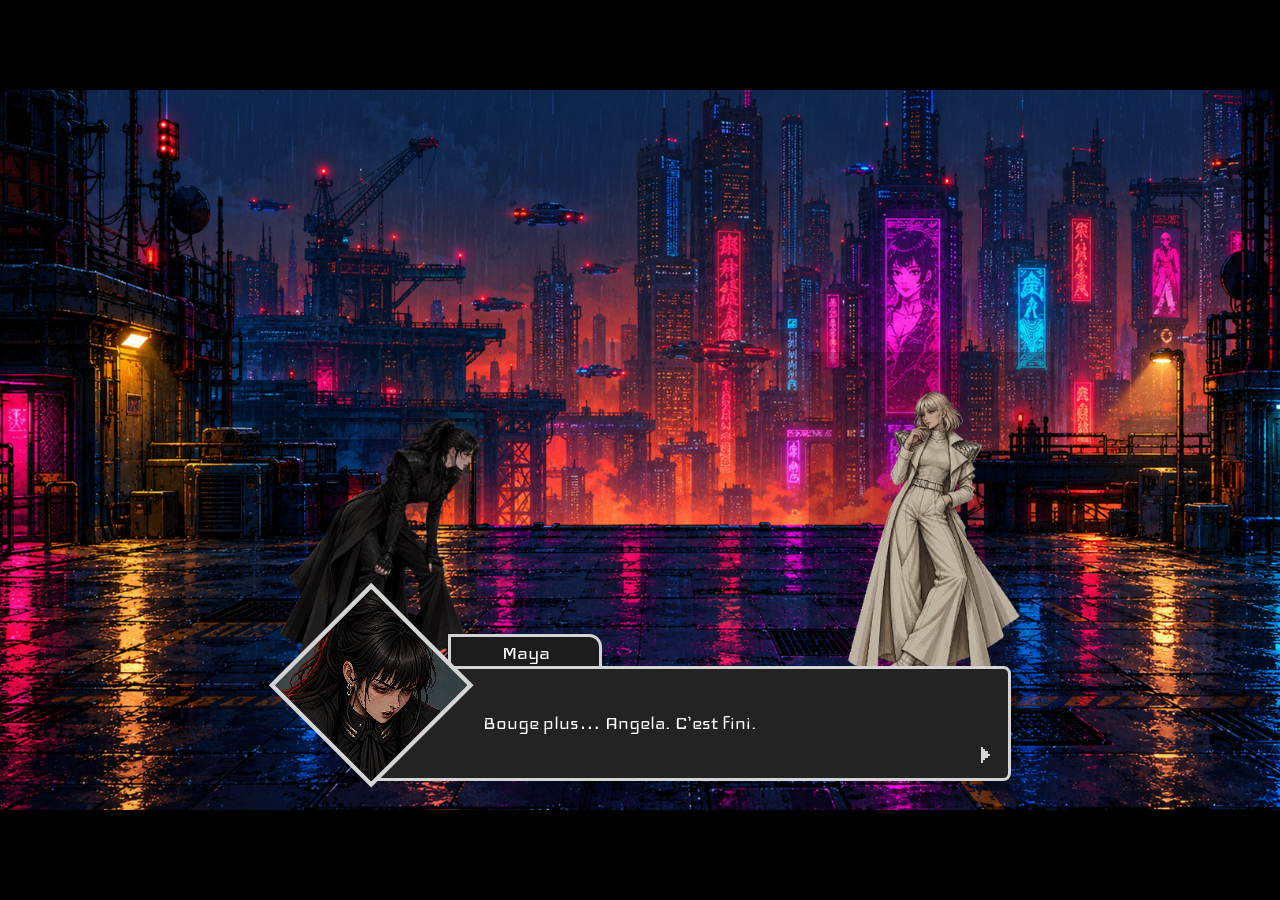
<file: confrontation/index.html>
<!doctype html>
<html lang="fr">
  <head>
    <meta charset="utf-8" />
    <meta name="viewport" content="width=device-width, initial-scale=1" />
    <title>Confrontation</title>
    <link rel="preconnect" href="https://fonts.googleapis.com" />
    <link rel="preconnect" href="https://fonts.gstatic.com" crossorigin />
    <link href="https://fonts.googleapis.com/css2?family=Iceland&display=swap" rel="stylesheet" />
    <link rel="stylesheet" href="../shared/base.css" />
    <link rel="stylesheet" href="style.css" />
  </head>
  <body>
    <div class="scene">
      <img class="decor" src="../assets/images/reflexion-bg.png" alt="" draggable="false" />

      <div class="dialogue">
        <div class="portrait">
          <div class="portrait-cadre">
            <img class="portrait-image" alt="" draggable="false" />
          </div>
        </div>
        <p class="dialogue-nom"></p>
        <div class="dialogue-boite">
          <span class="dialogue-texte"></span>
          <svg class="dialogue-suivant" viewBox="0 0 4 7" aria-hidden="true">
            <path d="M0 0h1v1h1v1h1v1h1v1H3v1H2v1H1v1H0z" />
          </svg>
        </div>
        <div class="dialogue-choix"></div>
      </div>

      <div class="fin" role="dialog" aria-label="Fin de la démo">
        <div class="fin-boite">
          <p class="fin-titre"></p>
          <p class="fin-texte"></p>
          <p class="fin-texte">Merci d’avoir joué ! À bientôt pour la suite de l’enquête.</p>
          <button class="bouton-coin fin-menu" type="button">Menu principal</button>
        </div>
      </div>
    </div>
    <audio autoplay class="ambiance" src="../assets/musiques/rain-on-window.mp3" loop preload="auto"></audio>
    <script src="../shared/base.js"></script>
    <script src="dialogue.js"></script>
    <script src="script.js"></script>
  </body>
</html>
</file>
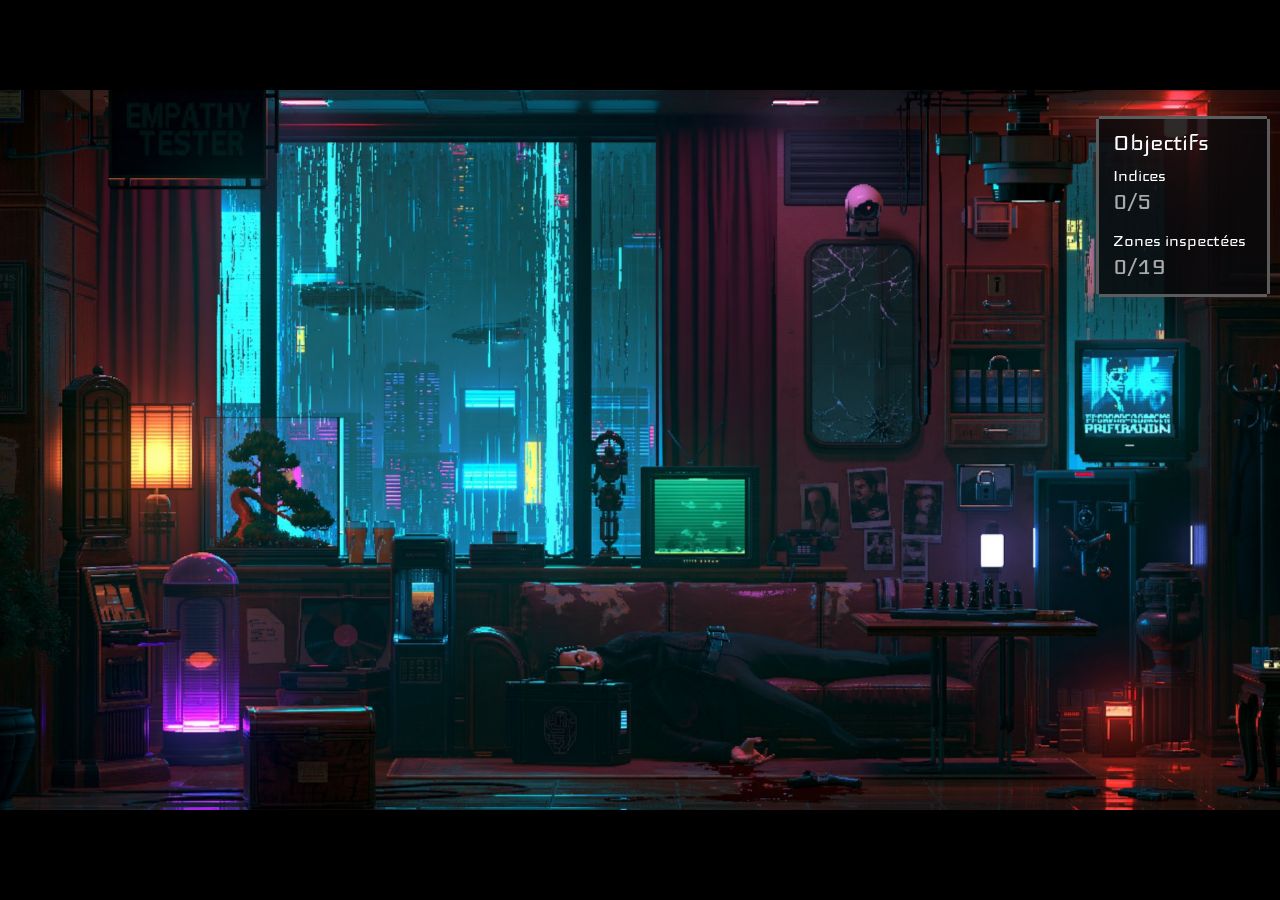
<file: crime-scene/index.html>
<!doctype html>
<html lang="fr">
  <head>
    <meta charset="utf-8" />
    <meta name="viewport" content="width=device-width, initial-scale=1, viewport-fit=cover" />
    <meta name="theme-color" content="#000000" />
    <title>Scene de crime</title>
    <link rel="preconnect" href="https://fonts.googleapis.com" />
    <link rel="preconnect" href="https://fonts.gstatic.com" crossorigin />
    <link href="https://fonts.googleapis.com/css2?family=Iceland&display=swap" rel="stylesheet" />
    <link rel="stylesheet" href="../shared/base.css" />
    <link rel="stylesheet" href="style.css" />
  </head>
  <body>
    <div class="scene">
      <div class="decor">
        <video
          class="decor-video"
          src="../assets/videos/scene-de-crime.mp4"
          poster="../assets/images/scene-de-crime.jpg"
          autoplay
          muted
          loop
          playsinline
          preload="auto"
          aria-hidden="true"
        ></video>
      </div>
      <div class="zoom" role="dialog" aria-label="Vue rapprochée">
        <button class="zoom-objet" type="button">
          <img class="zoom-image" alt="" draggable="false" />
        </button>
      </div>
      <button class="bouton-pause" type="button" aria-label="Pause">
        <svg viewBox="0 0 5 6" aria-hidden="true">
          <path d="M0 0h2v6H0zM3 0h2v6H3z" />
        </svg>
      </button>
      <section class="objectifs" aria-label="Objectifs">
        <h2 class="objectifs-titre">Objectifs</h2>
        <ul class="objectifs-liste"></ul>
      </section>

      <div class="inventaire vide">
        <button class="inventaire-bouton" type="button" aria-label="Ouvrir l'inventaire">
          <svg viewBox="0 0 7 4" aria-hidden="true">
            <path d="M3 0h1v1h1v1h1v1h1v1H5V3H4V2H3v1H2v1H0V3h1V2h1V1h1z" fill-rule="evenodd" />
          </svg>
        </button>
        <p class="inventaire-message" role="status"></p>
        <div class="inventaire-cases">
          <div class="case"></div>
          <div class="case"></div>
          <div class="case"></div>
          <div class="case"></div>
          <div class="case"></div>
        </div>
      </div>

      <button class="bouton-coin terminer" type="button">
        Terminer l’enquête
        <svg viewBox="0 0 4 7" aria-hidden="true">
          <path d="M0 0h1v1h1v1h1v1h1v1H3v1H2v1H1v1H0z" />
        </svg>
      </button>

      <div class="fin" role="dialog" aria-label="Fin de l’enquête">
        <div class="fin-boite fin-confirmation">
          <p class="fin-titre">Terminer l’enquête ?</p>
          <p class="fin-texte"></p>
          <p class="fin-texte">Voulez-vous tout de même partir ?</p>
          <div class="fin-actions">
            <button class="bouton-coin fin-annuler" type="button">Continuer</button>
            <button class="bouton-coin fin-valider" type="button">Terminer</button>
          </div>
        </div>
        <div class="fin-boite fin-merci">
          <p class="fin-titre">Merci d’avoir joué !</p>
          <p class="fin-texte">Vous êtes arrivé au bout de la démo. À bientôt pour la suite de l’enquête.</p>
        </div>
      </div>

      <div class="pause" role="dialog" aria-label="Pause">
        <div class="fin-boite pause-boite">
          <p class="fin-titre">Pause</p>
          <div class="pause-actions">
            <button class="bouton-coin pause-reprendre" type="button">Reprendre</button>
            <button class="bouton-coin pause-son" type="button">Musique : on</button>
            <button class="bouton-coin pause-plein-ecran" type="button">Plein écran : off</button>
            <button class="bouton-coin pause-quitter" type="button">Menu principal</button>
          </div>
        </div>
      </div>

      <div class="digicode" role="dialog" aria-label="Digicode du coffre">
        <div class="digicode-boitier">
          <p class="digicode-ecran" aria-live="polite"></p>
          <div class="digicode-touches"></div>
          <img class="digicode-indice" alt="" draggable="false" />
        </div>
      </div>
    </div>
    <audio
      autoplay
      class="ambiance"
      src="../assets/musiques/rain-on-window.mp3"
      loop
      preload="auto"
    ></audio>
    <audio autoplay class="musique" loop preload="auto"></audio>
    <script src="../shared/base.js"></script>
    <script src="zones.js"></script>
    <script src="script.js"></script>
    <script src="pause.js"></script>
    <script src="digicode.js"></script>
    <script src="zoom.js"></script>
  </body>
</html>
</file>
<file: shared/base.css>
@font-face {
  font-family: 'Blade Runner Movie Font';
  src: url('../assets/fonts/blade-runner.ttf') format('truetype');
  font-display: swap;
}

/* Place disponible pour une scène : l'écran sans les zones réservées par le téléphone
   (barre d'accueil de l'iPhone, encoche). Ces zones valent 0 sur ordinateur. */
:root {
  --marge-haut: env(safe-area-inset-top, 0px);
  --marge-droite: env(safe-area-inset-right, 0px);
  --marge-bas: env(safe-area-inset-bottom, 0px);
  --marge-gauche: env(safe-area-inset-left, 0px);
  --largeur-dispo: calc(100vw - var(--marge-gauche) - var(--marge-droite));
  --hauteur-dispo: calc(100dvh - var(--marge-haut) - var(--marge-bas));
  /* Largeur d'une scène 16:9 qui tient entière dans cette place */
  --largeur-scene: min(var(--largeur-dispo), var(--hauteur-dispo) * 16 / 9);
}

/* iPhone / iPad (seuls à reconnaître -webkit-touch-callout) : Chrome sur iOS ne donne pas la zone
   de la barre d'accueil (elle vaut 0), on garde donc toujours au moins 20px libres en bas */
@supports (-webkit-touch-callout: none) {
  @media (pointer: coarse) {
    :root {
      --marge-bas: max(env(safe-area-inset-bottom, 0px), 20px);
    }
  }
}

/* Échelle de l'interface : 1px sur ordinateur, réduite quand la scène fait moins de 1280px
   de large (téléphone, petite fenêtre). Les tailles s'écrivent calc(N * var(--k)). */
:root {
  --k: min(1px, calc(var(--largeur-scene) / 1280));
}

html,
body {
  /* Pas de zoom au double toucher ni de surlignage gris au toucher sur mobile */
  touch-action: manipulation;
  -webkit-tap-highlight-color: transparent;
  -webkit-touch-callout: none;
  /* iOS grossit les textes à l'horizontale : les tailles du jeu sont déjà calculées */
  -webkit-text-size-adjust: 100%;
  text-size-adjust: 100%;
  margin: 0;
  padding: 0;
  height: 100%;
  overflow: hidden;
  background: #000;
}

body {
  display: grid;
  place-items: center;
}

/* Bouton à coin coupé, commun aux scènes du jeu */
.bouton-coin {
  --couleur: rgb(236, 47, 91);
  --coin: calc(14 * var(--k));
  --epaisseur: calc(4 * var(--k));
  position: relative;
  isolation: isolate;
  display: flex;
  align-items: center;
  gap: calc(22 * var(--k));
  padding: calc(8 * var(--k)) calc(30 * var(--k)) calc(8 * var(--k)) calc(18 * var(--k));
  background: var(--couleur);
  border: none;
  color: #fff;
  font-family: 'Iceland', sans-serif;
  font-size: calc(30 * var(--k));
  line-height: 1;
  cursor: pointer;
  clip-path: polygon(
    0 0,
    100% 0,
    100% calc(100% - var(--coin)),
    calc(100% - var(--coin)) 100%,
    0 100%
  );
}

.bouton-coin::before {
  content: '';
  position: absolute;
  inset: var(--epaisseur);
  z-index: -1;
  /* Même remplissage de gauche à droite que les boutons du menu */
  background: linear-gradient(var(--couleur), var(--couleur)) left / 0% 100% no-repeat #222;
  clip-path: polygon(
    0 0,
    100% 0,
    100% calc(100% - var(--coin) + calc(2 * var(--k))),
    calc(100% - var(--coin) + calc(2 * var(--k))) 100%,
    0 100%
  );
  transition: background-size 0.15s ease-out;
}

.bouton-coin:hover::before,
.bouton-coin:focus-visible::before {
  background-size: 100% 100%;
}

.bouton-coin:focus-visible {
  outline: none;
}

.bouton-coin svg {
  width: calc(12 * var(--k));
  height: calc(21 * var(--k));
  fill: currentColor;
  shape-rendering: crispEdges;
}

/* Écran affiché sur un téléphone tenu à la verticale : le jeu se joue à l'horizontale */
.tourner {
  position: fixed;
  inset: 0;
  z-index: 10000;
  display: none;
  place-content: center;
  gap: 24px;
  padding: 24px;
  background: #000;
  color: #fff;
  font-family: 'Iceland', sans-serif;
  font-size: 28px;
  line-height: 1.2;
  text-align: center;
}

.tourner p {
  margin: 0;
}

.tourner svg {
  justify-self: center;
  width: 64px;
  height: 64px;
  fill: rgb(236, 47, 91);
  shape-rendering: crispEdges;
  animation: tourner 2s ease-in-out infinite;
}

@keyframes tourner {
  0%,
  20% {
    transform: none;
  }
  50%,
  70% {
    transform: rotate(-90deg);
  }
}

@media (orientation: portrait) and (pointer: coarse) {
  .tourner {
    display: grid;
  }
}
</file>
<file: confrontation/style.css>
/* La scène reste centrée dans la place disponible, au-dessus de la barre d'accueil de l'iPhone */
body {
  box-sizing: border-box;
  padding: var(--marge-haut) var(--marge-droite) var(--marge-bas) var(--marge-gauche);
}

.scene {
  position: relative;
  aspect-ratio: 16 / 9;
  width: var(--largeur-scene);
  overflow: hidden;
  /* Les tailles en cqw suivent la largeur de la scène */
  container-type: inline-size;
  --clair: #d4d4d4;
  --epaisseur: 0.25cqw;
}

.decor {
  position: absolute;
  inset: 0;
  display: block;
  width: 100%;
  height: 100%;
  object-fit: cover;
  pointer-events: none;
  user-select: none;
  --parallax: 16px;
  transform: translate(calc(var(--mx, 0) * var(--parallax)), calc(var(--my, 0) * var(--parallax)))
    scale(1.03);
  will-change: transform;
}

/* ---------- Boîte de dialogue ---------- */

/* La boîte est décalée vers la droite pour centrer l'ensemble avec le portrait qui dépasse */
.dialogue {
  position: absolute;
  left: calc(50% + 4cqw);
  bottom: 4%;
  width: 50cqw;
  height: 9cqw;
  transform: translateX(-50%);
  color: #fff;
  font-family: 'Iceland', sans-serif;
  --depart-x: -50%;
  animation: apparition 0.5s ease-out 0.4s backwards;
}

.dialogue-boite {
  box-sizing: border-box;
  position: absolute;
  inset: 0;
  display: flex;
  align-items: center;
  padding: 0 4cqw 0 8.5cqw;
  background: #232323;
  border: var(--epaisseur) solid var(--clair);
  border-radius: 0.6cqw;
  cursor: pointer;
  user-select: none;
}

.dialogue-texte {
  font-size: 1.7cqw;
  line-height: 1.25;
}

.dialogue-texte-reste {
  visibility: hidden;
}

.dialogue-suivant {
  position: absolute;
  right: 1.4cqw;
  bottom: 1.2cqw;
  width: 0.7cqw;
  fill: var(--clair);
  shape-rendering: crispEdges;
  animation: clignote 1s steps(1) infinite;
}

.dialogue.ecriture .dialogue-suivant,
.dialogue.choix .dialogue-suivant {
  visibility: hidden;
}

.dialogue-nom {
  box-sizing: border-box;
  position: absolute;
  left: 6cqw;
  bottom: calc(100% - var(--epaisseur));
  min-width: 12cqw;
  margin: 0;
  padding: 0.4cqw 2cqw 0.3cqw 4cqw;
  background: #1c1c1c;
  border: var(--epaisseur) solid var(--clair);
  border-bottom: none;
  border-radius: 0 1cqw 0 0;
  font-size: 1.8cqw;
  line-height: 1;
}

/* Portrait en losange, posé à cheval sur le bord gauche de la boîte */
.portrait {
  position: absolute;
  z-index: 1;
  left: -8cqw;
  bottom: -0.5cqw;
  width: 16cqw;
  aspect-ratio: 1;
  background: var(--clair);
  clip-path: polygon(50% 0, 100% 50%, 50% 100%, 0 50%);
}

.portrait-cadre {
  position: absolute;
  inset: 0.5cqw;
  overflow: hidden;
  background: #111;
  clip-path: inherit;
}

/* Agrandie pour masquer le fond noir autour du losange des images */
.portrait-image {
  display: block;
  width: 100%;
  height: 100%;
  transform: scale(1.1);
  image-rendering: pixelated;
  pointer-events: none;
}

/* ---------- Choix ---------- */

.dialogue-choix {
  position: absolute;
  right: 0;
  bottom: calc(100% + 1.5cqw);
  display: none;
  flex-direction: column;
  gap: 1cqw;
}

.dialogue.choix .dialogue-choix {
  display: flex;
}

.dialogue-choix .bouton-coin {
  font-size: 1.7cqw;
  --depart-x: 0;
  animation: apparition 0.3s ease-out backwards;
}

.dialogue-choix .bouton-coin + .bouton-coin {
  animation-delay: 0.1s;
}

/* ---------- Fin ---------- */

.fin {
  position: absolute;
  inset: 0;
  z-index: 2;
  display: grid;
  place-items: center;
  background: rgba(0, 0, 0, 0.7);
  opacity: 0;
  visibility: hidden;
  transition:
    opacity 0.4s,
    visibility 0.4s;
}

.fin.ouvert {
  opacity: 1;
  visibility: visible;
}

.fin-boite {
  display: flex;
  flex-direction: column;
  align-items: center;
  gap: 16px;
  max-width: 440px;
  padding: 22px 28px 26px;
  background: rgba(10, 10, 12, 0.92);
  outline: 4px solid #5c5c5c;
  color: #fff;
  font-family: 'Iceland', sans-serif;
  text-align: center;
}

.fin-boite p {
  margin: 0;
}

.fin-titre {
  font-size: 40px;
  line-height: 1;
}

.fin-texte {
  color: #ccc;
  font-size: 22px;
  line-height: 1.2;
}

.fin-menu {
  margin-top: 6px;
  font-size: 24px;
}

/* Le décalage horizontal de départ garde le centrage de la boîte de dialogue */
@keyframes apparition {
  from {
    opacity: 0;
    transform: translate(var(--depart-x, 0), 10px);
  }
}

@keyframes clignote {
  50% {
    opacity: 0;
  }
}
</file>
<file: crime-scene/style.css>
/* La scène reste centrée dans la place disponible, au-dessus de la barre d'accueil de l'iPhone */
body {
  box-sizing: border-box;
  padding: var(--marge-haut) var(--marge-droite) var(--marge-bas) var(--marge-gauche);
}

.objectifs,
.bouton-pause,
.inventaire-message,
.case,
.inventaire-bouton,
.fiche,
.fiche-texte,
.fin-boite {
  --bordure-pixel:
    0 calc(-1 * var(--epaisseur)) 0 0 var(--bordure), 0 var(--epaisseur) 0 0 var(--bordure),
    calc(-1 * var(--epaisseur)) 0 0 0 var(--bordure), var(--epaisseur) 0 0 0 var(--bordure);
}

.scene {
  position: relative;
  aspect-ratio: 16 / 9;
  width: var(--largeur-scene);
  overflow: hidden;
}

.decor {
  position: absolute;
  inset: 0;
  --parallax: calc(16 * var(--k));
  transform: translate(calc(var(--mx, 0) * var(--parallax)), calc(var(--my, 0) * var(--parallax)))
    scale(1.03);
  will-change: transform;
}

.scene img {
  display: block;
  width: 100%;
  height: 100%;
}

.decor-video {
  display: block;
  width: 100%;
  height: 100%;
  object-fit: cover;
  pointer-events: none;
}

.scene .decor-superpose {
  position: absolute;
  pointer-events: none;
  transition: opacity 0.4s;
}

.scene .decor-superpose.cache {
  opacity: 0;
}

.zone {
  position: absolute;
  padding: 0;
  background: transparent;
  border: none;
  cursor: pointer;
}

.zone.vue {
  border-color: transparent;
}

.zone-extension {
  position: absolute;
  outline: inherit;
}

.objectifs {
  position: absolute;
  right: 1%;
  top: 4%;
  width: calc(140 * var(--k));
  padding: calc(10 * var(--k)) calc(14 * var(--k)) calc(12 * var(--k));
  background: rgba(10, 10, 12, 0.85);
  box-shadow: var(--bordure-pixel);
  --bordure: #5c5c5c;
  --epaisseur: calc(3 * var(--k));
  color: #fff;
  font-family: 'Iceland', sans-serif;
  pointer-events: none;
}

.objectifs-titre {
  margin: 0 0 calc(8 * var(--k));
  font-size: calc(28 * var(--k));
  font-weight: normal;
  line-height: 1;
}

.objectifs-liste {
  display: flex;
  flex-direction: column;
  gap: calc(12 * var(--k));
  margin: 0;
  padding: 0;
  list-style: none;
  font-size: calc(20 * var(--k));
  line-height: 1.1;
}

/* Bouton pause : seulement sur écran tactile, où il n'y a pas de touche Échap */
.bouton-pause {
  position: absolute;
  left: 1%;
  top: 4%;
  z-index: 1;
  display: none;
  place-items: center;
  width: calc(56 * var(--k));
  aspect-ratio: 1;
  padding: 0;
  background: rgba(10, 10, 12, 0.85);
  box-shadow: var(--bordure-pixel);
  --bordure: #5c5c5c;
  --epaisseur: calc(3 * var(--k));
  border: none;
  color: #fff;
}

.bouton-pause svg {
  width: 40%;
  fill: currentColor;
  shape-rendering: crispEdges;
}

/* Nom au-dessus du compteur */
.objectif {
  display: flex;
  flex-direction: column;
}

.objectif-compte {
  color: #aaa;
  font-size: calc(28 * var(--k));
}

.objectif.termine .objectif-compte {
  color: rgb(236, 47, 91);
}

.inventaire {
  position: absolute;
  left: 50%;
  bottom: calc(30 * var(--k));
  display: flex;
  flex-direction: column;
  align-items: center;
  gap: calc(20 * var(--k));
  /* Fermé : seul le bouton dépasse, à 20px du bas */
  transform: translate(-50%, calc(100% - calc(10 * var(--k))));
  transition: transform 0.4s ease;
  pointer-events: none;
}

/* Ouvert : bloque les clics sur les zones situées derrière */
.inventaire.ouvert {
  transform: translate(-50%, 0);
  pointer-events: auto;
}

.inventaire-message {
  margin: 0;
  padding: calc(6 * var(--k)) calc(12 * var(--k));
  background: #222;
  box-shadow: var(--bordure-pixel);
  --bordure: #515151e5;
  --epaisseur: calc(3 * var(--k));
  color: #fff;
  font-family: 'Iceland', sans-serif;
  font-size: calc(26 * var(--k));
  /* Une seule ligne si possible, retour à la ligne au-delà de 80 % de la scène */
  box-sizing: border-box;
  width: max-content;
  max-width: calc(var(--largeur-scene) * 0.8);
  text-align: center;
}

.inventaire.sans-message .inventaire-message {
  display: none;
}

.inventaire-bouton {
  width: calc(48 * var(--k));
  height: calc(28 * var(--k));
  display: grid;
  place-items: center;
  padding: 0;
  background: #222;
  box-shadow: var(--bordure-pixel);
  --bordure: #5c5c5c;
  --epaisseur: calc(3 * var(--k));
  margin-bottom: calc(10 * var(--k));
  border: none;
  color: #fff;
  cursor: pointer;
  pointer-events: auto;
  transition:
    box-shadow 0.3s,
    opacity 0.3s;
}

/* Pas de bouton tant qu'aucun objet n'a été récupéré, ni pendant l'affichage d'une récupération */
.inventaire.vide .inventaire-bouton,
.inventaire.recuperation .inventaire-bouton {
  visibility: hidden;
  opacity: 0;
}

.inventaire-bouton:hover,
.inventaire-bouton:focus-visible {
  --bordure: rgb(236, 47, 91);
  outline: none;
}

.inventaire-bouton svg {
  width: calc(16 * var(--k));
  height: calc(10 * var(--k));
  fill: currentColor;
  shape-rendering: crispEdges;
}

.inventaire.ouvert:not(.sans-cases) .inventaire-bouton svg {
  transform: rotate(180deg);
}

.inventaire-message-reste {
  visibility: hidden;
}

.inventaire-cases {
  display: flex;
  gap: calc(20 * var(--k));
}

.inventaire.sans-cases .inventaire-cases {
  display: none;
}

.case {
  box-sizing: border-box;
  width: calc(90 * var(--k));
  aspect-ratio: 1;
  display: grid;
  place-items: center;
  background: #222;
  box-shadow: var(--bordure-pixel);
  --bordure: #5c5c5c;
  --epaisseur: calc(4 * var(--k));
  position: relative;
  transition: box-shadow 0.3s;
}

.case.nouvelle,
.case.montre,
.case:has(.fiche):hover {
  --bordure: rgb(236, 47, 91);
}

.case > .apparait {
  animation: apparition 0.3s ease-out 0.35s backwards;
}

.case img {
  width: 80%;
  height: 80%;
  object-fit: contain;
}

.case > span {
  color: #fff;
  font-family: 'Iceland', sans-serif;
  font-size: calc(18 * var(--k));
  text-align: center;
}

/* ---------- Fiche d'un objet ---------- */

.fiche {
  position: absolute;
  left: 50%;
  bottom: calc(100% + calc(18 * var(--k)));
  z-index: 1;
  box-sizing: border-box;
  width: calc(260 * var(--k));
  display: flex;
  flex-direction: column;
  align-items: center;
  gap: calc(10 * var(--k));
  padding: calc(12 * var(--k)) calc(14 * var(--k)) calc(14 * var(--k));
  background: rgba(10, 10, 12, 0.92);
  box-shadow: var(--bordure-pixel);
  --bordure: #5c5c5c;
  --epaisseur: calc(4 * var(--k));
  color: #fff;
  font-family: 'Iceland', sans-serif;
  text-align: center;
  pointer-events: none;
  opacity: 0;
  visibility: hidden;
  transform: translate(-50%, calc(6 * var(--k)));
  transition:
    opacity 0.2s,
    transform 0.2s,
    visibility 0.2s;
}

.case:hover .fiche,
.case.montre .fiche {
  opacity: 1;
  visibility: visible;
  transform: translate(-50%, 0);
}

.fiche p {
  margin: 0;
}

.fiche-nom {
  font-size: calc(30 * var(--k));
  line-height: 1;
}

.fiche-texte {
  padding: calc(6 * var(--k)) calc(10 * var(--k));
  background: #fff;
  box-shadow: var(--bordure-pixel);
  --bordure: #fff;
  --epaisseur: calc(3 * var(--k));
  color: #111;
  font-size: calc(15 * var(--k));
  line-height: 1.2;
}

.fiche-texte span {
  color: rgb(236, 47, 91);
}

@keyframes apparition {
  from {
    opacity: 0;
    transform: scale(0.9);
  }
}

/* ---------- Fin de l'enquête ---------- */

.terminer {
  position: absolute;
  right: 2%;
  bottom: 4%;
  z-index: 1;
  opacity: 0;
  visibility: hidden;
  transform: translateY(calc(10 * var(--k)));
  transition:
    opacity 0.3s,
    transform 0.3s,
    visibility 0.3s;
}

.terminer.visible {
  opacity: 1;
  visibility: visible;
  transform: none;
}

.fin,
.pause {
  position: absolute;
  inset: 0;
  z-index: 3;
  display: grid;
  place-items: center;
  background: rgba(0, 0, 0, 0.7);
  opacity: 0;
  visibility: hidden;
  transition:
    opacity 0.25s,
    visibility 0.25s;
}

.fin.ouvert,
.pause.ouvert {
  opacity: 1;
  visibility: visible;
}

.fin-boite {
  grid-area: 1 / 1;
  display: none;
  flex-direction: column;
  align-items: center;
  gap: calc(16 * var(--k));
  max-width: calc(420 * var(--k));
  padding: calc(22 * var(--k)) calc(28 * var(--k)) calc(26 * var(--k));
  background: rgba(10, 10, 12, 0.92);
  box-shadow: var(--bordure-pixel);
  --bordure: #5c5c5c;
  --epaisseur: calc(4 * var(--k));
  color: #fff;
  font-family: 'Iceland', sans-serif;
  text-align: center;
}

.fin.confirmation .fin-confirmation,
.fin.merci .fin-merci {
  display: flex;
}

.fin-boite p {
  margin: 0;
}

.fin-titre {
  font-size: calc(40 * var(--k));
  line-height: 1;
}

.fin-texte {
  color: #ccc;
  font-size: calc(22 * var(--k));
  line-height: 1.2;
}

.fin-actions {
  display: flex;
  gap: calc(16 * var(--k));
  margin-top: calc(6 * var(--k));
}

.fin-actions .bouton-coin {
  font-size: calc(24 * var(--k));
}

/* ---------- Pause ---------- */

.pause {
  z-index: 4;
}

.pause .pause-boite {
  display: flex;
  gap: calc(22 * var(--k));
  min-width: calc(280 * var(--k));
}

.pause-actions {
  display: flex;
  flex-direction: column;
  align-items: stretch;
  gap: calc(14 * var(--k));
  width: 100%;
}

.pause-actions .bouton-coin {
  font-size: calc(26 * var(--k));
}

/* ---------- Digicode ---------- */

.digicode {
  position: absolute;
  inset: 0;
  z-index: 2;
  display: grid;
  place-items: center;
  background: rgba(0, 0, 0, 0.7);
  opacity: 0;
  visibility: hidden;
  transition:
    opacity 0.25s,
    visibility 0.25s;
}

.digicode.ouvert {
  opacity: 1;
  visibility: visible;
}

/* Proportions calées sur bg.png (812 x 1232) */
.digicode-boitier {
  box-sizing: border-box;
  height: 86%;
  aspect-ratio: 812 / 1232;
  display: flex;
  flex-direction: column;
  justify-content: center;
  background: url('../assets/images/digicode/bg.png') center / 100% 100% no-repeat;
  container-type: inline-size;
  image-rendering: pixelated;
  position: relative;
  transform: translateY(calc(20 * var(--k)));
  transition: transform 0.25s ease-out;
}

.digicode.ouvert .digicode-boitier {
  transform: none;
}

/* Proportions calées sur screen.png (300 x 60) */
.digicode-ecran {
  aspect-ratio: 5 / 1;
  /* Garde les proportions de l'image même si le texte est plus grand que prévu */
  min-height: 0;
  overflow: hidden;
  margin: 0 9cqw 7.5cqw;
  display: grid;
  place-items: center;
  background: url('../assets/images/digicode/screen.png') center / 100% 100% no-repeat;
  color: #7dff9a;
  font-family: 'Iceland', sans-serif;
  font-size: 10cqw;
  line-height: 1;
  text-shadow: 0 0 2cqw rgba(125, 255, 154, 0.6);
  white-space: pre;
}

.digicode-ecran.valide {
  animation: clignote 0.3s steps(1) 2;
}

.digicode-ecran.erreur {
  color: rgb(236, 47, 91);
  text-shadow: 0 0 2cqw rgba(236, 47, 91, 0.6);
  animation: tremble 0.3s;
}

.digicode-touches {
  display: grid;
  grid-template-columns: repeat(3, 1fr);
  gap: 4cqw;
  margin: 0 9cqw;
}

.digicode-touche {
  position: relative;
  aspect-ratio: 1;
  padding: 0;
  background: none;
  border: none;
  cursor: pointer;
}

/* Le 0 au centre de la dernière ligne */
.digicode-touche:last-child {
  grid-column: 2;
}

.digicode-touche img {
  display: block;
  width: 100%;
  height: 100%;
}

.digicode-touche-appuyee {
  position: absolute;
  inset: 0;
  visibility: hidden;
}

.digicode-touche.appuye .digicode-touche-appuyee {
  visibility: visible;
}

/* L'image appuyée est en partie transparente : on masque la normale derrière */
.digicode-touche.appuye img:not(.digicode-touche-appuyee) {
  visibility: hidden;
}

.digicode-touche:focus-visible {
  outline: calc(3 * var(--k)) solid rgb(236, 47, 91);
}

/* Papier du code posé à droite du boîtier, si l'indice a été récupéré */
.digicode img.digicode-indice {
  position: absolute;
  left: calc(100% + 6cqw);
  top: 22%;
  width: 56cqw;
  height: auto;
  transform: rotate(6deg);
}

.digicode-indice[hidden] {
  display: none;
}

.digicode.ouvert .digicode-indice {
  animation: apparition 0.3s ease-out 0.2s backwards;
}

@keyframes clignote {
  50% {
    opacity: 0;
  }
}

@keyframes tremble {
  25% {
    transform: translateX(-2cqw);
  }
  75% {
    transform: translateX(2cqw);
  }
}

/* ---------- Zoom ---------- */

.zoom {
  position: absolute;
  inset: 0;
  display: grid;
  /* Ligne de grille définie : sinon la hauteur en % du bonsaï est ignorée */
  grid-template-rows: 100%;
  place-items: center;
  background: rgba(0, 0, 0, 0.7);
  opacity: 0;
  visibility: hidden;
  transition:
    opacity 0.45s,
    visibility 0.45s;
}

.zoom.ouvert {
  opacity: 1;
  visibility: visible;
}

/* Proportions calées sur bonzai-zoom.png (2568 x 2450) */
.zoom-objet {
  height: 80%;
  aspect-ratio: 2568 / 2450;
  padding: 0;
  background: none;
  border: none;
  cursor: pointer;
  transform: translate(var(--depart-x, 0), var(--depart-y, 0)) scale(var(--depart-echelle, 0.4));
  transition: transform 0.45s ease-in-out;
}

.zoom.ouvert .zoom-objet {
  transform: none;
}

.zoom-objet img {
  image-rendering: pixelated;
}

/* ---------- Écran tactile ---------- */

/* Bouton pause visible, bouton de l'inventaire plus facile à toucher */
@media (pointer: coarse) {
  .bouton-pause {
    display: grid;
  }

  .inventaire-bouton {
    width: calc(80 * var(--k));
    height: calc(44 * var(--k));
  }
}
</file>
